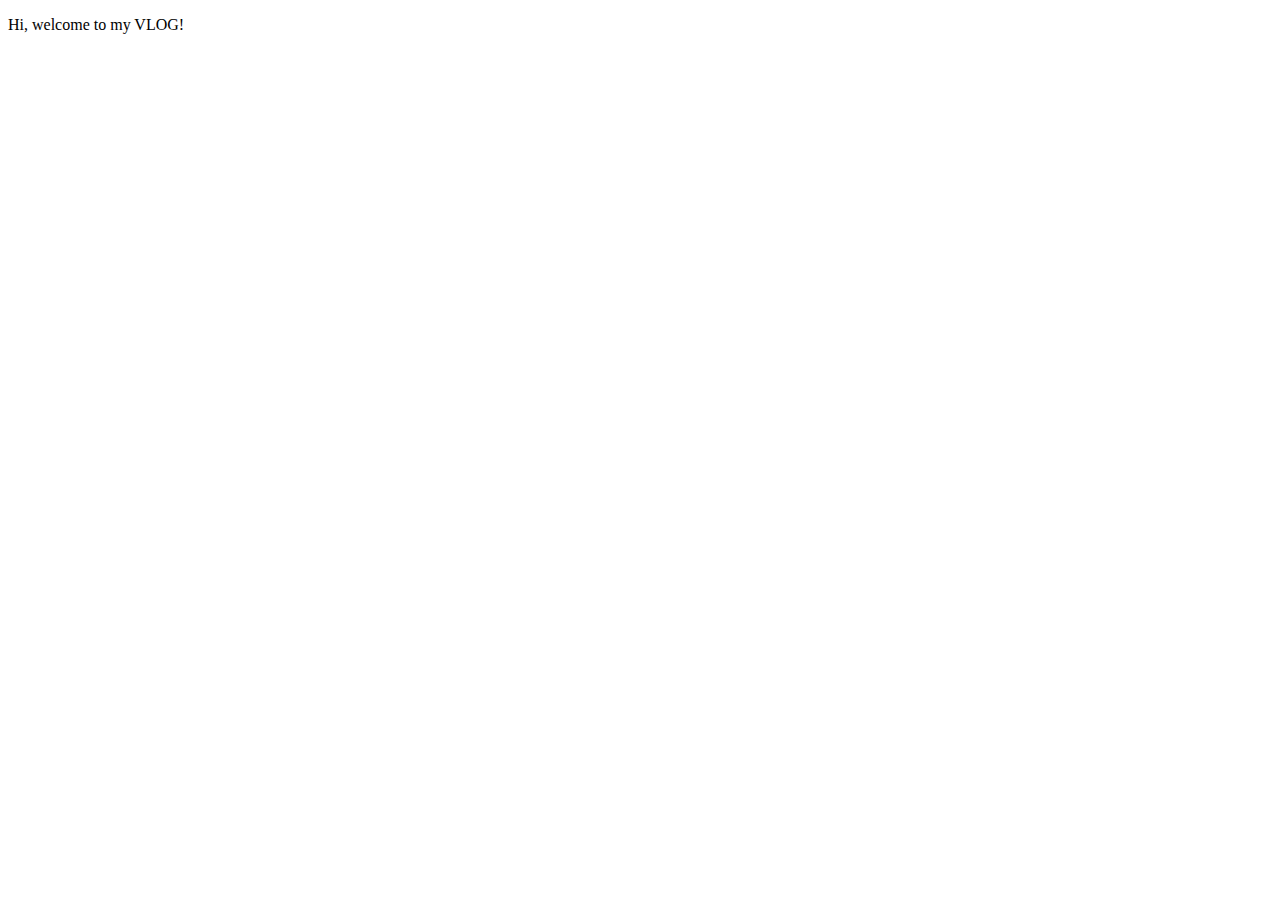
<file: docs/index_backup.html>
<!doctype html>
<html>
<head>
<meta charset='UTF-8'><meta name='viewport' content='width=device-width initial-scale=1'>
<title>index</title>
</head>
<body><p>Hi, welcome to my VLOG! </p>
<p>&nbsp;</p>
</body>
</html>
</file>
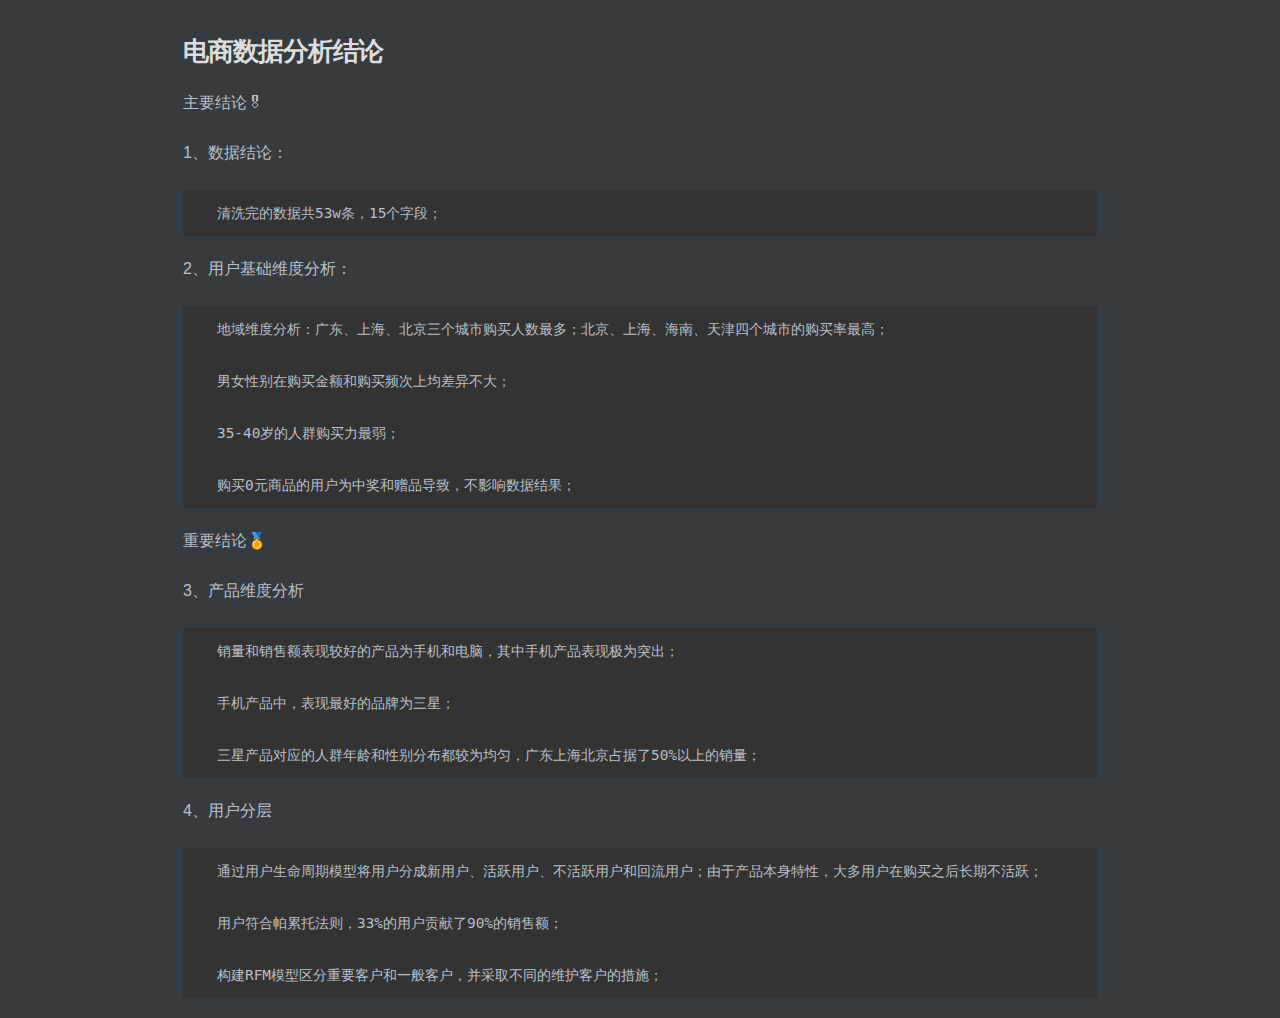
<file: docs/分析结论.html>
<!doctype html>
<html>
<head>
<meta charset='UTF-8'><meta name='viewport' content='width=device-width initial-scale=1'>

<style type='text/css'>html {overflow-x: initial !important;}:root { --bg-color:#ffffff; --text-color:#333333; --select-text-bg-color:#B5D6FC; --select-text-font-color:auto; --monospace:"Lucida Console",Consolas,"Courier",monospace; --title-bar-height:20px; }
.mac-os-11 { --title-bar-height:28px; }
html { font-size: 14px; background-color: var(--bg-color); color: var(--text-color); font-family: "Helvetica Neue", Helvetica, Arial, sans-serif; -webkit-font-smoothing: antialiased; }
body { margin: 0px; padding: 0px; height: auto; inset: 0px; font-size: 1rem; line-height: 1.42857; overflow-x: hidden; background: inherit; tab-size: 4; }
iframe { margin: auto; }
a.url { word-break: break-all; }
a:active, a:hover { outline: 0px; }
.in-text-selection, ::selection { text-shadow: none; background: var(--select-text-bg-color); color: var(--select-text-font-color); }
#write { margin: 0px auto; height: auto; width: inherit; word-break: normal; overflow-wrap: break-word; position: relative; white-space: normal; overflow-x: visible; padding-top: 36px; }
#write.first-line-indent p { text-indent: 2em; }
#write.first-line-indent li p, #write.first-line-indent p * { text-indent: 0px; }
#write.first-line-indent li { margin-left: 2em; }
.for-image #write { padding-left: 8px; padding-right: 8px; }
body.typora-export { padding-left: 30px; padding-right: 30px; }
.typora-export .footnote-line, .typora-export li, .typora-export p { white-space: pre-wrap; }
.typora-export .task-list-item input { pointer-events: none; }
@media screen and (max-width: 500px) {
  body.typora-export { padding-left: 0px; padding-right: 0px; }
  #write { padding-left: 20px; padding-right: 20px; }
  .CodeMirror-sizer { margin-left: 0px !important; }
  .CodeMirror-gutters { display: none !important; }
}
#write li > figure:last-child { margin-bottom: 0.5rem; }
#write ol, #write ul { position: relative; }
img { max-width: 100%; vertical-align: middle; image-orientation: from-image; }
button, input, select, textarea { color: inherit; font: inherit; }
input[type="checkbox"], input[type="radio"] { line-height: normal; padding: 0px; }
*, ::after, ::before { box-sizing: border-box; }
#write h1, #write h2, #write h3, #write h4, #write h5, #write h6, #write p, #write pre { width: inherit; }
#write h1, #write h2, #write h3, #write h4, #write h5, #write h6, #write p { position: relative; }
p { line-height: inherit; }
h1, h2, h3, h4, h5, h6 { break-after: avoid-page; break-inside: avoid; orphans: 4; }
p { orphans: 4; }
h1 { font-size: 2rem; }
h2 { font-size: 1.8rem; }
h3 { font-size: 1.6rem; }
h4 { font-size: 1.4rem; }
h5 { font-size: 1.2rem; }
h6 { font-size: 1rem; }
.md-math-block, .md-rawblock, h1, h2, h3, h4, h5, h6, p { margin-top: 1rem; margin-bottom: 1rem; }
.hidden { display: none; }
.md-blockmeta { color: rgb(204, 204, 204); font-weight: 700; font-style: italic; }
a { cursor: pointer; }
sup.md-footnote { padding: 2px 4px; background-color: rgba(238, 238, 238, 0.7); color: rgb(85, 85, 85); border-radius: 4px; cursor: pointer; }
sup.md-footnote a, sup.md-footnote a:hover { color: inherit; text-transform: inherit; text-decoration: inherit; }
#write input[type="checkbox"] { cursor: pointer; width: inherit; height: inherit; }
figure { overflow-x: auto; margin: 1.2em 0px; max-width: calc(100% + 16px); padding: 0px; }
figure > table { margin: 0px; }
tr { break-inside: avoid; break-after: auto; }
thead { display: table-header-group; }
table { border-collapse: collapse; border-spacing: 0px; width: 100%; overflow: auto; break-inside: auto; text-align: left; }
table.md-table td { min-width: 32px; }
.CodeMirror-gutters { border-right: 0px; background-color: inherit; }
.CodeMirror-linenumber { user-select: none; }
.CodeMirror { text-align: left; }
.CodeMirror-placeholder { opacity: 0.3; }
.CodeMirror pre { padding: 0px 4px; }
.CodeMirror-lines { padding: 0px; }
div.hr:focus { cursor: none; }
#write pre { white-space: pre-wrap; }
#write.fences-no-line-wrapping pre { white-space: pre; }
#write pre.ty-contain-cm { white-space: normal; }
.CodeMirror-gutters { margin-right: 4px; }
.md-fences { font-size: 0.9rem; display: block; break-inside: avoid; text-align: left; overflow: visible; white-space: pre; background: inherit; position: relative !important; }
.md-fences-adv-panel { width: 100%; margin-top: 10px; text-align: center; padding-top: 0px; padding-bottom: 8px; overflow-x: auto; }
#write .md-fences.mock-cm { white-space: pre-wrap; }
.md-fences.md-fences-with-lineno { padding-left: 0px; }
#write.fences-no-line-wrapping .md-fences.mock-cm { white-space: pre; overflow-x: auto; }
.md-fences.mock-cm.md-fences-with-lineno { padding-left: 8px; }
.CodeMirror-line, twitterwidget { break-inside: avoid; }
.footnotes { opacity: 0.8; font-size: 0.9rem; margin-top: 1em; margin-bottom: 1em; }
.footnotes + .footnotes { margin-top: 0px; }
.md-reset { margin: 0px; padding: 0px; border: 0px; outline: 0px; vertical-align: top; background: 0px 0px; text-decoration: none; text-shadow: none; float: none; position: static; width: auto; height: auto; white-space: nowrap; cursor: inherit; -webkit-tap-highlight-color: transparent; line-height: normal; font-weight: 400; text-align: left; box-sizing: content-box; direction: ltr; }
li div { padding-top: 0px; }
blockquote { margin: 1rem 0px; }
li .mathjax-block, li p { margin: 0.5rem 0px; }
li blockquote { margin: 1rem 0px; }
li { margin: 0px; position: relative; }
blockquote > :last-child { margin-bottom: 0px; }
blockquote > :first-child, li > :first-child { margin-top: 0px; }
.footnotes-area { color: rgb(136, 136, 136); margin-top: 0.714rem; padding-bottom: 0.143rem; white-space: normal; }
#write .footnote-line { white-space: pre-wrap; }
@media print {
  body, html { border: 1px solid transparent; height: 99%; break-after: avoid; break-before: avoid; font-variant-ligatures: no-common-ligatures; }
  #write { margin-top: 0px; padding-top: 0px; border-color: transparent !important; }
  .typora-export * { -webkit-print-color-adjust: exact; }
  .typora-export #write { break-after: avoid; }
  .typora-export #write::after { height: 0px; }
  .is-mac table { break-inside: avoid; }
  .typora-export-show-outline .typora-export-sidebar { display: none; }
}
.footnote-line { margin-top: 0.714em; font-size: 0.7em; }
a img, img a { cursor: pointer; }
pre.md-meta-block { font-size: 0.8rem; min-height: 0.8rem; white-space: pre-wrap; background: rgb(204, 204, 204); display: block; overflow-x: hidden; }
p > .md-image:only-child:not(.md-img-error) img, p > img:only-child { display: block; margin: auto; }
#write.first-line-indent p > .md-image:only-child:not(.md-img-error) img { left: -2em; position: relative; }
p > .md-image:only-child { display: inline-block; width: 100%; }
#write .MathJax_Display { margin: 0.8em 0px 0px; }
.md-math-block { width: 100%; }
.md-math-block:not(:empty)::after { display: none; }
.MathJax_ref { fill: currentcolor; }
[contenteditable="true"]:active, [contenteditable="true"]:focus, [contenteditable="false"]:active, [contenteditable="false"]:focus { outline: 0px; box-shadow: none; }
.md-task-list-item { position: relative; list-style-type: none; }
.task-list-item.md-task-list-item { padding-left: 0px; }
.md-task-list-item > input { position: absolute; top: 0px; left: 0px; margin-left: -1.2em; margin-top: calc(1em - 10px); border: none; }
.math { font-size: 1rem; }
.md-toc { min-height: 3.58rem; position: relative; font-size: 0.9rem; border-radius: 10px; }
.md-toc-content { position: relative; margin-left: 0px; }
.md-toc-content::after, .md-toc::after { display: none; }
.md-toc-item { display: block; color: rgb(65, 131, 196); }
.md-toc-item a { text-decoration: none; }
.md-toc-inner:hover { text-decoration: underline; }
.md-toc-inner { display: inline-block; cursor: pointer; }
.md-toc-h1 .md-toc-inner { margin-left: 0px; font-weight: 700; }
.md-toc-h2 .md-toc-inner { margin-left: 2em; }
.md-toc-h3 .md-toc-inner { margin-left: 4em; }
.md-toc-h4 .md-toc-inner { margin-left: 6em; }
.md-toc-h5 .md-toc-inner { margin-left: 8em; }
.md-toc-h6 .md-toc-inner { margin-left: 10em; }
@media screen and (max-width: 48em) {
  .md-toc-h3 .md-toc-inner { margin-left: 3.5em; }
  .md-toc-h4 .md-toc-inner { margin-left: 5em; }
  .md-toc-h5 .md-toc-inner { margin-left: 6.5em; }
  .md-toc-h6 .md-toc-inner { margin-left: 8em; }
}
a.md-toc-inner { font-size: inherit; font-style: inherit; font-weight: inherit; line-height: inherit; }
.footnote-line a:not(.reversefootnote) { color: inherit; }
.md-attr { display: none; }
.md-fn-count::after { content: "."; }
code, pre, samp, tt { font-family: var(--monospace); }
kbd { margin: 0px 0.1em; padding: 0.1em 0.6em; font-size: 0.8em; color: rgb(36, 39, 41); background: rgb(255, 255, 255); border: 1px solid rgb(173, 179, 185); border-radius: 3px; box-shadow: rgba(12, 13, 14, 0.2) 0px 1px 0px, rgb(255, 255, 255) 0px 0px 0px 2px inset; white-space: nowrap; vertical-align: middle; }
.md-comment { color: rgb(162, 127, 3); opacity: 0.6; font-family: var(--monospace); }
code { text-align: left; vertical-align: initial; }
a.md-print-anchor { white-space: pre !important; border-width: initial !important; border-style: none !important; border-color: initial !important; display: inline-block !important; position: absolute !important; width: 1px !important; right: 0px !important; outline: 0px !important; background: 0px 0px !important; text-decoration: initial !important; text-shadow: initial !important; }
.os-windows.monocolor-emoji .md-emoji { font-family: "Segoe UI Symbol", sans-serif; }
.md-diagram-panel > svg { max-width: 100%; }
[lang="flow"] svg, [lang="mermaid"] svg { max-width: 100%; height: auto; }
[lang="mermaid"] .node text { font-size: 1rem; }
table tr th { border-bottom: 0px; }
video { max-width: 100%; display: block; margin: 0px auto; }
iframe { max-width: 100%; width: 100%; border: none; }
.highlight td, .highlight tr { border: 0px; }
mark { background: rgb(255, 255, 0); color: rgb(0, 0, 0); }
.md-html-inline .md-plain, .md-html-inline strong, mark .md-inline-math, mark strong { color: inherit; }
.md-expand mark .md-meta { opacity: 0.3 !important; }
mark .md-meta { color: rgb(0, 0, 0); }
@media print {
  .typora-export h1, .typora-export h2, .typora-export h3, .typora-export h4, .typora-export h5, .typora-export h6 { break-inside: avoid; }
}
.md-diagram-panel .messageText { stroke: none !important; }
.md-diagram-panel .start-state { fill: var(--node-fill); }
.md-diagram-panel .edgeLabel rect { opacity: 1 !important; }
.md-fences.md-fences-math { font-size: 1em; }
.md-fences-advanced:not(.md-focus) { padding: 0px; white-space: nowrap; border: 0px; }
.md-fences-advanced:not(.md-focus) { background: inherit; }
.typora-export-show-outline .typora-export-content { max-width: 1440px; margin: auto; display: flex; flex-direction: row; }
.typora-export-sidebar { width: 300px; font-size: 0.8rem; margin-top: 80px; margin-right: 18px; }
.typora-export-show-outline #write { --webkit-flex:2; flex: 2 1 0%; }
.typora-export-sidebar .outline-content { position: fixed; top: 0px; max-height: 100%; overflow: hidden auto; padding-bottom: 30px; padding-top: 60px; width: 300px; }
@media screen and (max-width: 1024px) {
  .typora-export-sidebar, .typora-export-sidebar .outline-content { width: 240px; }
}
@media screen and (max-width: 800px) {
  .typora-export-sidebar { display: none; }
}
.outline-content li, .outline-content ul { margin-left: 0px; margin-right: 0px; padding-left: 0px; padding-right: 0px; list-style: none; }
.outline-content ul { margin-top: 0px; margin-bottom: 0px; }
.outline-content strong { font-weight: 400; }
.outline-expander { width: 1rem; height: 1.42857rem; position: relative; display: table-cell; vertical-align: middle; cursor: pointer; padding-left: 4px; }
.outline-expander::before { content: ""; position: relative; font-family: Ionicons; display: inline-block; font-size: 8px; vertical-align: middle; }
.outline-item { padding-top: 3px; padding-bottom: 3px; cursor: pointer; }
.outline-expander:hover::before { content: ""; }
.outline-h1 > .outline-item { padding-left: 0px; }
.outline-h2 > .outline-item { padding-left: 1em; }
.outline-h3 > .outline-item { padding-left: 2em; }
.outline-h4 > .outline-item { padding-left: 3em; }
.outline-h5 > .outline-item { padding-left: 4em; }
.outline-h6 > .outline-item { padding-left: 5em; }
.outline-label { cursor: pointer; display: table-cell; vertical-align: middle; text-decoration: none; color: inherit; }
.outline-label:hover { text-decoration: underline; }
.outline-item:hover { border-color: rgb(245, 245, 245); background-color: var(--item-hover-bg-color); }
.outline-item:hover { margin-left: -28px; margin-right: -28px; border-left: 28px solid transparent; border-right: 28px solid transparent; }
.outline-item-single .outline-expander::before, .outline-item-single .outline-expander:hover::before { display: none; }
.outline-item-open > .outline-item > .outline-expander::before { content: ""; }
.outline-children { display: none; }
.info-panel-tab-wrapper { display: none; }
.outline-item-open > .outline-children { display: block; }
.typora-export .outline-item { padding-top: 1px; padding-bottom: 1px; }
.typora-export .outline-item:hover { margin-right: -8px; border-right: 8px solid transparent; }
.typora-export .outline-expander::before { content: "+"; font-family: inherit; top: -1px; }
.typora-export .outline-expander:hover::before, .typora-export .outline-item-open > .outline-item > .outline-expander::before { content: "−"; }
.typora-export-collapse-outline .outline-children { display: none; }
.typora-export-collapse-outline .outline-item-open > .outline-children, .typora-export-no-collapse-outline .outline-children { display: block; }
.typora-export-no-collapse-outline .outline-expander::before { content: "" !important; }
.typora-export-show-outline .outline-item-active > .outline-item .outline-label { font-weight: 700; }
.md-inline-math-container mjx-container { zoom: 0.95; }


.CodeMirror { height: auto; }
.CodeMirror.cm-s-inner { background: inherit; }
.CodeMirror-scroll { overflow: auto hidden; z-index: 3; }
.CodeMirror-gutter-filler, .CodeMirror-scrollbar-filler { background-color: rgb(255, 255, 255); }
.CodeMirror-gutters { border-right: 1px solid rgb(221, 221, 221); background: inherit; white-space: nowrap; }
.CodeMirror-linenumber { padding: 0px 3px 0px 5px; text-align: right; color: rgb(153, 153, 153); }
.cm-s-inner .cm-keyword { color: rgb(119, 0, 136); }
.cm-s-inner .cm-atom, .cm-s-inner.cm-atom { color: rgb(34, 17, 153); }
.cm-s-inner .cm-number { color: rgb(17, 102, 68); }
.cm-s-inner .cm-def { color: rgb(0, 0, 255); }
.cm-s-inner .cm-variable { color: rgb(0, 0, 0); }
.cm-s-inner .cm-variable-2 { color: rgb(0, 85, 170); }
.cm-s-inner .cm-variable-3 { color: rgb(0, 136, 85); }
.cm-s-inner .cm-string { color: rgb(170, 17, 17); }
.cm-s-inner .cm-property { color: rgb(0, 0, 0); }
.cm-s-inner .cm-operator { color: rgb(152, 26, 26); }
.cm-s-inner .cm-comment, .cm-s-inner.cm-comment { color: rgb(170, 85, 0); }
.cm-s-inner .cm-string-2 { color: rgb(255, 85, 0); }
.cm-s-inner .cm-meta { color: rgb(85, 85, 85); }
.cm-s-inner .cm-qualifier { color: rgb(85, 85, 85); }
.cm-s-inner .cm-builtin { color: rgb(51, 0, 170); }
.cm-s-inner .cm-bracket { color: rgb(153, 153, 119); }
.cm-s-inner .cm-tag { color: rgb(17, 119, 0); }
.cm-s-inner .cm-attribute { color: rgb(0, 0, 204); }
.cm-s-inner .cm-header, .cm-s-inner.cm-header { color: rgb(0, 0, 255); }
.cm-s-inner .cm-quote, .cm-s-inner.cm-quote { color: rgb(0, 153, 0); }
.cm-s-inner .cm-hr, .cm-s-inner.cm-hr { color: rgb(153, 153, 153); }
.cm-s-inner .cm-link, .cm-s-inner.cm-link { color: rgb(0, 0, 204); }
.cm-negative { color: rgb(221, 68, 68); }
.cm-positive { color: rgb(34, 153, 34); }
.cm-header, .cm-strong { font-weight: 700; }
.cm-del { text-decoration: line-through; }
.cm-em { font-style: italic; }
.cm-link { text-decoration: underline; }
.cm-error { color: red; }
.cm-invalidchar { color: red; }
.cm-constant { color: rgb(38, 139, 210); }
.cm-defined { color: rgb(181, 137, 0); }
div.CodeMirror span.CodeMirror-matchingbracket { color: rgb(0, 255, 0); }
div.CodeMirror span.CodeMirror-nonmatchingbracket { color: rgb(255, 34, 34); }
.cm-s-inner .CodeMirror-activeline-background { background: inherit; }
.CodeMirror { position: relative; overflow: hidden; }
.CodeMirror-scroll { height: 100%; outline: 0px; position: relative; box-sizing: content-box; background: inherit; }
.CodeMirror-sizer { position: relative; }
.CodeMirror-gutter-filler, .CodeMirror-hscrollbar, .CodeMirror-scrollbar-filler, .CodeMirror-vscrollbar { position: absolute; z-index: 6; display: none; outline: 0px; }
.CodeMirror-vscrollbar { right: 0px; top: 0px; overflow: hidden; }
.CodeMirror-hscrollbar { bottom: 0px; left: 0px; overflow: auto hidden; }
.CodeMirror-scrollbar-filler { right: 0px; bottom: 0px; }
.CodeMirror-gutter-filler { left: 0px; bottom: 0px; }
.CodeMirror-gutters { position: absolute; left: 0px; top: 0px; padding-bottom: 10px; z-index: 3; overflow-y: hidden; }
.CodeMirror-gutter { white-space: normal; height: 100%; box-sizing: content-box; padding-bottom: 30px; margin-bottom: -32px; display: inline-block; }
.CodeMirror-gutter-wrapper { position: absolute; z-index: 4; background: 0px 0px !important; border: none !important; }
.CodeMirror-gutter-background { position: absolute; top: 0px; bottom: 0px; z-index: 4; }
.CodeMirror-gutter-elt { position: absolute; cursor: default; z-index: 4; }
.CodeMirror-lines { cursor: text; }
.CodeMirror pre { border-radius: 0px; border-width: 0px; background: 0px 0px; font-family: inherit; font-size: inherit; margin: 0px; white-space: pre; overflow-wrap: normal; color: inherit; z-index: 2; position: relative; overflow: visible; }
.CodeMirror-wrap pre { overflow-wrap: break-word; white-space: pre-wrap; word-break: normal; }
.CodeMirror-code pre { border-right: 30px solid transparent; width: fit-content; }
.CodeMirror-wrap .CodeMirror-code pre { border-right: none; width: auto; }
.CodeMirror-linebackground { position: absolute; inset: 0px; z-index: 0; }
.CodeMirror-linewidget { position: relative; z-index: 2; overflow: auto; }
.CodeMirror-wrap .CodeMirror-scroll { overflow-x: hidden; }
.CodeMirror-measure { position: absolute; width: 100%; height: 0px; overflow: hidden; visibility: hidden; }
.CodeMirror-measure pre { position: static; }
.CodeMirror div.CodeMirror-cursor { position: absolute; visibility: hidden; border-right: none; width: 0px; }
.CodeMirror div.CodeMirror-cursor { visibility: hidden; }
.CodeMirror-focused div.CodeMirror-cursor { visibility: inherit; }
.cm-searching { background: rgba(255, 255, 0, 0.4); }
span.cm-underlined { text-decoration: underline; }
span.cm-strikethrough { text-decoration: line-through; }
.cm-tw-syntaxerror { color: rgb(255, 255, 255); background-color: rgb(153, 0, 0); }
.cm-tw-deleted { text-decoration: line-through; }
.cm-tw-header5 { font-weight: 700; }
.cm-tw-listitem:first-child { padding-left: 10px; }
.cm-tw-box { border-style: solid; border-right-width: 1px; border-bottom-width: 1px; border-left-width: 1px; border-color: inherit; border-top-width: 0px !important; }
.cm-tw-underline { text-decoration: underline; }
@media print {
  .CodeMirror div.CodeMirror-cursor { visibility: hidden; }
}


:root {
  --mermaid-theme: night;
}

[lang='mermaid'] .label {
  color: #333;
}

/* CSS Document */

/** code highlight */

.cm-s-inner .cm-variable,
.cm-s-inner .cm-operator,
.cm-s-inner .cm-property {
    color: #b8bfc6;
}

.cm-s-inner .cm-keyword {
    color: #C88FD0;
}

.cm-s-inner .cm-tag {
    color: #7DF46A;
}

.cm-s-inner .cm-attribute {
    color: #7575E4;
}

.CodeMirror div.CodeMirror-cursor {
    border-left: 1px solid #b8bfc6;
    z-index: 3;
}

.cm-s-inner .cm-string {
    color: #D26B6B;
}

.cm-s-inner .cm-comment,
.cm-s-inner.cm-comment {
    color: #DA924A;
}

.cm-s-inner .cm-header,
.cm-s-inner .cm-def,
.cm-s-inner.cm-header,
.cm-s-inner.cm-def {
    color: #8d8df0;
}

.cm-s-inner .cm-quote,
.cm-s-inner.cm-quote {
    color: #57ac57;
}

.cm-s-inner .cm-hr {
    color: #d8d5d5;
}

.cm-s-inner .cm-link {
    color: #d3d3ef;
}

.cm-s-inner .cm-negative {
    color: #d95050;
}

.cm-s-inner .cm-positive {
    color: #50e650;
}

.cm-s-inner .cm-string-2 {
    color: #f50;
}

.cm-s-inner .cm-meta,
.cm-s-inner .cm-qualifier {
    color: #b7b3b3;
}

.cm-s-inner .cm-builtin {
    color: #f3b3f8;
}

.cm-s-inner .cm-bracket {
    color: #997;
}

.cm-s-inner .cm-atom,
.cm-s-inner.cm-atom {
    color: #84B6CB;
}

.cm-s-inner .cm-number {
    color: #64AB8F;
}

.cm-s-inner .cm-variable {
    color: #b8bfc6;
}

.cm-s-inner .cm-variable-2 {
    color: #9FBAD5;
}

.cm-s-inner .cm-variable-3 {
    color: #1cc685;
}

.CodeMirror-selectedtext,
.CodeMirror-selected {
    background: #4a89dc;
    color: #fff !important;
    text-shadow: none;
}

.CodeMirror-gutters {
    border-right: none;
}

/* CSS Document */

/** markdown source **/
.cm-s-typora-default .cm-header, 
.cm-s-typora-default .cm-property
{
    color: #cebcca;
}

.CodeMirror.cm-s-typora-default div.CodeMirror-cursor{
    border-left: 3px solid #b8bfc6;
}

.cm-s-typora-default .cm-comment {
    color: #9FB1FF;
}

.cm-s-typora-default .cm-string {
    color: #A7A7D9
}

.cm-s-typora-default .cm-atom, .cm-s-typora-default .cm-number {
    color: #848695;
    font-style: italic;
}

.cm-s-typora-default .cm-link {
    color: #95B94B;
}

.cm-s-typora-default .CodeMirror-activeline-background {
    background: rgba(51, 51, 51, 0.72);
}

.cm-s-typora-default .cm-comment, .cm-s-typora-default .cm-code {
	color: #8aa1e1;
}@import "";
@import "";
@import "";

:root {
    --bg-color:  #363B40;
    --side-bar-bg-color: #2E3033;
    --text-color: #b8bfc6;

    --select-text-bg-color:#4a89dc;

    --item-hover-bg-color: #0a0d16;
    --control-text-color: #b7b7b7;
    --control-text-hover-color: #eee;
    --window-border: 1px solid #555;

    --active-file-bg-color: rgb(34, 34, 34);
    --active-file-border-color: #8d8df0;

    --primary-color: #a3d5fe;

    --active-file-text-color: white;
    --item-hover-bg-color: #70717d;
    --item-hover-text-color: white;
    --primary-color: #6dc1e7;

    --rawblock-edit-panel-bd: #333;

    --search-select-bg-color: #428bca;
}

html {
    font-size: 16px;
    -webkit-font-smoothing: antialiased;
}

html,
body {
    -webkit-text-size-adjust: 100%;
    -ms-text-size-adjust: 100%;
    background: #363B40;
    background: var(--bg-color);
    fill: currentColor;
    line-height: 1.625rem;
}

#write {
    max-width: 914px;
}


@media only screen and (min-width: 1400px) {
	#write {
		max-width: 1024px;
	}
}

@media only screen and (min-width: 1800px) {
	#write {
		max-width: 1200px;
	}
}

html,
body,
button,
input,
select,
textarea,
div.code-tooltip-content {
    color: #b8bfc6;
    border-color: transparent;
}

div.code-tooltip,
.md-hover-tip .md-arrow:after {
    background: #333;
}

.native-window #md-notification {
    border: 1px solid #70717d;
}

.popover.bottom > .arrow:after {
    border-bottom-color: #333;
}

html,
body,
button,
input,
select,
textarea {
    font-family: "Helvetica Neue", Helvetica, Arial, 'Segoe UI Emoji', sans-serif;
}

hr {
    height: 2px;
    border: 0;
    margin: 24px 0 !important;
}

h1,
h2,
h3,
h4,
h5,
h6 {
    font-family: "Lucida Grande", "Corbel", sans-serif;
    font-weight: normal;
    clear: both;
    -ms-word-wrap: break-word;
    word-wrap: break-word;
    margin: 0;
    padding: 0;
    color: #DEDEDE
}

h1 {
    font-size: 2.5rem;
    /* 36px */
    line-height: 2.75rem;
    /* 40px */
    margin-bottom: 1.5rem;
    /* 24px */
    letter-spacing: -1.5px;
}

h2 {
    font-size: 1.63rem;
    /* 24px */
    line-height: 1.875rem;
    /* 30px */
    margin-bottom: 1.5rem;
    /* 24px */
    letter-spacing: -1px;
    font-weight: bold;
}

h3 {
    font-size: 1.17rem;
    /* 18px */
    line-height: 1.5rem;
    /* 24px */
    margin-bottom: 1.5rem;
    /* 24px */
    letter-spacing: -1px;
    font-weight: bold;
}

h4 {
    font-size: 1.12rem;
    /* 16px */
    line-height: 1.375rem;
    /* 22px */
    margin-bottom: 1.5rem;
    /* 24px */
    color: white;
}

h5 {
    font-size: 0.97rem;
    /* 16px */
    line-height: 1.25rem;
    /* 22px */
    margin-bottom: 1.5rem;
    /* 24px */
    font-weight: bold;
}

h6 {
    font-size: 0.93rem;
    /* 16px */
    line-height: 1rem;
    /* 16px */
    margin-bottom: 0.75rem;
    color: white;
}

@media (min-width: 980px) {
    h3.md-focus:before,
    h4.md-focus:before,
    h5.md-focus:before,
    h6.md-focus:before {
        color: #ddd;
        border: 1px solid #ddd;
        border-radius: 3px;
        position: absolute;
        left: -1.642857143rem;
        top: .357142857rem;
        float: left;
        font-size: 9px;
        padding-left: 2px;
        padding-right: 2px;
        vertical-align: bottom;
        font-weight: normal;
        line-height: normal;
    }

    h3.md-focus:before {
        content: 'h3';
    }

    h4.md-focus:before {
        content: 'h4';
    }

    h5.md-focus:before {
        content: 'h5';
        top: 0px;
    }

    h6.md-focus:before {
        content: 'h6';
        top: 0px;
    }
}

a {
    text-decoration: none;
    outline: 0;
}

a:hover {
    outline: 0;
}

a:focus {
    outline: thin dotted;
}

sup.md-footnote {
    background-color: #555;
    color: #ddd;
}

p {
    -ms-word-wrap: break-word;
    word-wrap: break-word;
}

p,
ul,
dd,
ol,
hr,
address,
pre,
table,
iframe,
.wp-caption,
.wp-audio-shortcode,
.wp-video-shortcode {
    margin-top: 0;
    margin-bottom: 1.5rem;
    /* 24px */
}

audio:not([controls]) {
    display: none;
}

[hidden] {
    display: none;
}

::-moz-selection {
    background: #4a89dc;
    color: #fff;
    text-shadow: none;
}

*.in-text-selection,
::selection {
    background: #4a89dc;
    color: #fff;
    text-shadow: none;
}

ul,
ol {
    padding: 0 0 0 1.875rem;
    /* 30px */
}

ul {
    list-style: square;
}

ol {
    list-style: decimal;
}

ul ul,
ol ol,
ul ol,
ol ul {
    margin: 0;
}

b,
th,
dt,
strong {
    font-weight: bold;
}

i,
em,
dfn,
cite {
    font-style: italic;
}

blockquote {
    padding-left: 1.875rem;
    margin: 0 0 1.875rem 1.875rem;
    border-left: solid 2px #474d54;
    padding-left: 30px;
    margin-top: 35px;
}

pre,
code,
kbd,
tt,
var {
    font-size: 0.875em;
    font-family: Monaco, Consolas, "Andale Mono", "DejaVu Sans Mono", monospace;
}

code,
tt,
var {
    background: rgba(0, 0, 0, 0.05);
}

kbd {
    padding: 2px 4px;
    font-size: 90%;
    color: #fff;
    background-color: #333;
    border-radius: 3px;
    box-shadow: inset 0 -1px 0 rgba(0,0,0,.25);
}

pre.md-fences {
    padding: 10px 10px 10px 30px;
    margin-bottom: 20px;
    background: #333;
}

.CodeMirror-gutters {
    background: #333;
    border-right: 1px solid transparent;
}

.enable-diagrams pre.md-fences[lang="sequence"] .code-tooltip,
.enable-diagrams pre.md-fences[lang="flow"] .code-tooltip,
.enable-diagrams pre.md-fences[lang="mermaid"] .code-tooltip {
    bottom: -2.2em;
    right: 4px;
}

code,
kbd,
tt,
var {
    padding: 2px 5px;
}

table {
    max-width: 100%;
    width: 100%;
    border-collapse: collapse;
    border-spacing: 0;
}

th,
td {
    padding: 5px 10px;
    vertical-align: top;
}

a {
    -webkit-transition: all .2s ease-in-out;
    transition: all .2s ease-in-out;
}

hr {
    background: #474d54;
    /* variable */
}

h1 {
    margin-top: 2em;
}

a {
    color: #e0e0e0;
    text-decoration: underline;
}

a:hover {
    color: #fff;
}

.md-inline-math script {
    color: #81b1db;
}

b,
th,
dt,
strong {
    color: #DEDEDE;
    /* variable */
}

mark {
    background: #D3D40E;
}

blockquote {
    color: #9DA2A6;
}

table a {
    color: #DEDEDE;
    /* variable */
}

th,
td {
    border: solid 1px #474d54;
    /* variable */
}

.task-list {
    padding-left: 0;
}

.md-task-list-item {
    padding-left: 1.25rem;
}

.md-task-list-item > input {
    top: auto;
}

.md-task-list-item > input:before {
    content: "";
    display: inline-block;
    width: 0.875rem;
    height: 0.875rem;
    vertical-align: middle;
    text-align: center;
    border: 1px solid #b8bfc6;
    background-color: #363B40;
    margin-top: -0.4rem;
}

.md-task-list-item > input:checked:before,
.md-task-list-item > input[checked]:before {
    content: '\221A';
    /*◘*/
    font-size: 0.625rem;
    line-height: 0.625rem;
    color: #DEDEDE;
}

/** quick open **/
.auto-suggest-container {
    border: 0px;
    background-color: #525C65;
}

#typora-quick-open {
    background-color: #525C65;
}

#typora-quick-open input{
    background-color: #525C65;
    border: 0;
    border-bottom: 1px solid grey;
}

.typora-quick-open-item {
    background-color: inherit;
    color: inherit;
}

.typora-quick-open-item.active,
.typora-quick-open-item:hover {
    background-color: #4D8BDB;
    color: white;
}

.typora-quick-open-item:hover {
    background-color: rgba(77, 139, 219, 0.8);
}

.typora-search-spinner > div {
  background-color: #fff;
}

#write pre.md-meta-block {
    border-bottom: 1px dashed #ccc;
    background: transparent;
    padding-bottom: 0.6em;
    line-height: 1.6em;
}

.btn,
.btn .btn-default {
    background: transparent;
    color: #b8bfc6;
}

.ty-table-edit {
    border-top: 1px solid gray;
    background-color: #363B40;
}

.popover-title {
    background: transparent;
}

.md-image>.md-meta {
    color: #BBBBBB;
    background: transparent;
}

.md-expand.md-image>.md-meta {
    color: #DDD;
}

#write>h3:before,
#write>h4:before,
#write>h5:before,
#write>h6:before {
    border: none;
    border-radius: 0px;
    color: #888;
    text-decoration: underline;
    left: -1.4rem;
    top: 0.2rem;
}

#write>h3.md-focus:before {
    top: 2px;
}

#write>h4.md-focus:before {
    top: 2px;
}

.md-toc-item {
    color: #A8C2DC;
}

#write div.md-toc-tooltip {
    background-color: #363B40;
}

.dropdown-menu .btn:hover,
.dropdown-menu .btn:focus,
.md-toc .btn:hover,
.md-toc .btn:focus {
    color: white;
    background: black;
}

#toc-dropmenu {
    background: rgba(50, 54, 59, 0.93);
    border: 1px solid rgba(253, 253, 253, 0.15);
}

#toc-dropmenu .divider {
    background-color: #9b9b9b;
}

.outline-expander:before {
    top: 2px;
}

#typora-sidebar {
    box-shadow: none;
    border-right: 1px dashed;
    border-right: none;
}

.sidebar-tabs {
    border-bottom:0;
}

#typora-sidebar:hover .outline-title-wrapper {
    border-left: 1px dashed;
}

.outline-title-wrapper .btn {
    color: inherit;
}

.outline-item:hover {
    border-color: #363B40;
    background-color: #363B40;
    color: white;
}

h1.md-focus .md-attr,
h2.md-focus .md-attr,
h3.md-focus .md-attr,
h4.md-focus .md-attr,
h5.md-focus .md-attr,
h6.md-focus .md-attr,
.md-header-span .md-attr {
    color: #8C8E92;
    display: inline;
}

.md-comment {
    color: #5a95e3;
    opacity: 0.8;
}

.md-inline-math svg {
    color: #b8bfc6;
}

#math-inline-preview .md-arrow:after {
    background: black;
}

.modal-content {
    background: var(--bg-color);
    border: 0;
}

.modal-title {
    font-size: 1.5em;
}

.modal-content input {
    background-color: rgba(26, 21, 21, 0.51);
    color: white;
}

.modal-content .input-group-addon {
    color: white;
}

.modal-backdrop {
    background-color: rgba(174, 174, 174, 0.7);
}

.modal-content .btn-primary {
    border-color: var(--primary-color);
}

.md-table-resize-popover {
    background-color: #333;
}

.form-inline .input-group .input-group-addon {
    color: white;
}

#md-searchpanel {
    border-bottom: 1px dashed grey;
}

/** UI for electron */

.context-menu,
#spell-check-panel,
#footer-word-count-info {
    background-color: #42464A;
}

.context-menu.dropdown-menu .divider,
.dropdown-menu .divider {
    background-color: #777777;
    opacity: 1;
}

footer {
    color: inherit;
}

@media (max-width: 1000px) {
    footer {
        border-top: none;
    }
    footer:hover {
        color: inherit;
    }
}

#file-info-file-path .file-info-field-value:hover {
    background-color: #555;
    color: #dedede;
}

.megamenu-content,
.megamenu-opened header {
    background: var(--bg-color);
}

.megamenu-menu-panel h2,
.megamenu-menu-panel h1,
.long-btn {
    color: inherit;
}

.megamenu-menu-panel input[type='text'] {
    background: inherit;
    border: 0;
    border-bottom: 1px solid;
}

#recent-file-panel-action-btn {
    background: inherit;
    border: 1px grey solid;
}

.megamenu-menu-panel .dropdown-menu > li > a {
    color: inherit;
    background-color: #2F353A;
    text-decoration: none;
}

.megamenu-menu-panel table td:nth-child(1) {
    color: inherit;
    font-weight: bold;
}

.megamenu-menu-panel tbody tr:hover td:nth-child(1) {
    color: white;
}

.modal-footer .btn-default, 
.modal-footer .btn-primary,
.modal-footer .btn-default:not(:hover) {
    border: 1px solid;
    border-color: transparent;
}

.btn-primary {
    color: white;
}

.btn-default:hover, .btn-default:focus, .btn-default.focus, .btn-default:active, .btn-default.active, .open > .dropdown-toggle.btn-default {
    color: white;
    border: 1px solid #ddd;
    background-color: inherit;
}

.modal-header {
    border-bottom: 0;
}

.modal-footer {
    border-top: 0;
}

#recent-file-panel tbody tr:nth-child(2n-1) {
    background-color: transparent !important;
}

.megamenu-menu-panel tbody tr:hover td:nth-child(2) {
    color: inherit;
}

.megamenu-menu-panel .btn {
    border: 1px solid #eee;
    background: transparent;
}

.mouse-hover .toolbar-icon.btn:hover,
#w-full.mouse-hover,
#w-pin.mouse-hover {
    background-color: inherit;
}

.typora-node::-webkit-scrollbar {
    width: 5px;
}

.typora-node::-webkit-scrollbar-thumb:vertical {
    background: rgba(250, 250, 250, 0.3);
}

.typora-node::-webkit-scrollbar-thumb:vertical:active {
    background: rgba(250, 250, 250, 0.5);
}

#w-unpin {
    background-color: #4182c4;
}

#top-titlebar, #top-titlebar * {
    color: var(--item-hover-text-color);
}

.typora-sourceview-on #toggle-sourceview-btn,
#footer-word-count:hover,
.ty-show-word-count #footer-word-count {
    background: #333333;
}

#toggle-sourceview-btn:hover {
    color: #eee;
    background: #333333;
}

/** focus mode */
.on-focus-mode .md-end-block:not(.md-focus):not(.md-focus-container) * {
    color: #686868 !important;
}

.on-focus-mode .md-end-block:not(.md-focus) img,
.on-focus-mode .md-task-list-item:not(.md-focus-container)>input {
    opacity: #686868 !important;
}

.on-focus-mode li[cid]:not(.md-focus-container){
    color: #686868;
}

.on-focus-mode .md-fences.md-focus .CodeMirror-code>*:not(.CodeMirror-activeline) *,
.on-focus-mode .CodeMirror.cm-s-inner:not(.CodeMirror-focused) * {
    color: #686868 !important;
}

.on-focus-mode .md-focus,
.on-focus-mode .md-focus-container {
    color: #fff;
}

.on-focus-mode #typora-source .CodeMirror-code>*:not(.CodeMirror-activeline) * {
    color: #686868 !important;
}


/*diagrams*/
#write .md-focus .md-diagram-panel {
    border: 1px solid #ddd;
    margin-left: -1px;
    width: calc(100% + 2px);
}

/*diagrams*/
#write .md-focus.md-fences-with-lineno .md-diagram-panel {
    margin-left: auto;
}

.md-diagram-panel-error {
    color: #f1908e;
}

.active-tab-files #info-panel-tab-file,
.active-tab-files #info-panel-tab-file:hover,
.active-tab-outline #info-panel-tab-outline,
.active-tab-outline #info-panel-tab-outline:hover {
    color: #eee;
}

.sidebar-footer-item:hover,
.footer-item:hover {
    background: inherit;
    color: white;
}

.ty-side-sort-btn.active,
.ty-side-sort-btn:hover,
.selected-folder-menu-item a:after {
    color: white;
}

#sidebar-files-menu {
    border:solid 1px;
    box-shadow: 4px 4px 20px rgba(0, 0, 0, 0.79);
    background-color: var(--bg-color);
}

.file-list-item {
    border-bottom:none;
}

.file-list-item-summary {
    opacity: 1;
}

.file-list-item.active:first-child {
    border-top: none;
}

.file-node-background {
    height: 32px;
}

.file-library-node.active>.file-node-content,
.file-list-item.active {
    color: white;
    color: var(--active-file-text-color);
}

.file-library-node.active>.file-node-background{
    background-color: rgb(34, 34, 34);
    background-color: var(--active-file-bg-color);
}
.file-list-item.active {
    background-color: rgb(34, 34, 34);
    background-color: var(--active-file-bg-color);
}

#ty-tooltip {
    background-color: black;
    color: #eee;
}

.md-task-list-item>input {
    margin-left: -1.3em;
    margin-top: 0.3rem;
    -webkit-appearance: none;
}

.md-mathjax-midline {
    background-color: #57616b;
    border-bottom: none;
}

footer.ty-footer {
    border-color: #656565;
}

.ty-preferences .btn-default {
    background: transparent;
}
.ty-preferences .btn-default:hover {
    background: #57616b;
}

.ty-preferences select {
    border: 1px solid #989698;
    height: 21px;
}

.ty-preferences .nav-group-item.active,
.export-item.active,
.export-items-list-control,
.export-detail {
    background: var(--item-hover-bg-color);
}

.ty-preferences input[type="search"] {
    border-color: #333;
    background: #333;
    line-height: 22px;
    border-radius: 6px;
    color: white;
}

.ty-preferences input[type="search"]:focus {
    box-shadow: none;
}

[data-is-directory="true"] .file-node-content {
    margin-bottom: 0;
}

.file-node-title {
    line-height: 22px;
}

.html-for-mac .file-node-open-state, .html-for-mac .file-node-icon {
    line-height: 26px;
}

::-webkit-scrollbar-thumb {
    background: rgba(230, 230, 230, 0.30);
}

::-webkit-scrollbar-thumb:active {
    background: rgba(230, 230, 230, 0.50);
}

#typora-sidebar:hover div.sidebar-content-content::-webkit-scrollbar-thumb:horizontal {
    background: rgba(230, 230, 230, 0.30);
}

.nav-group-item:active {
    background-color: #474d54 !important;
}

.md-search-hit {
    background: rgba(199, 140, 60, 0.81);
    color: #eee;
}

.md-search-hit * {
    color: #eee;
}

#md-searchpanel input {
    color: white;
}

.modal-backdrop.in {
    opacity: 1;
    backdrop-filter: blur(1px);
}

.clear-btn-icon {
    top: 8px;
}


</style><title>分析结论</title>
</head>
<body class='typora-export os-windows'><div class='typora-export-content'>
<div id='write'  class=''><h2 id='电商数据分析结论'><span>电商数据分析结论</span></h2><p><span>主要结论🎖</span></p><p><span>1、数据结论：</span></p><pre class="md-fences md-end-block ty-contain-cm modeLoaded" spellcheck="false" lang=""><div class="CodeMirror cm-s-inner cm-s-null-scroll CodeMirror-wrap" lang=""><div style="overflow: hidden; position: relative; width: 3px; height: 0px; top: 11px; left: 4px;"><textarea autocorrect="off" autocapitalize="off" spellcheck="false" tabindex="0" style="position: absolute; bottom: -1em; padding: 0px; width: 1000px; height: 1em; outline: none;"></textarea></div><div class="CodeMirror-scrollbar-filler" cm-not-content="true"></div><div class="CodeMirror-gutter-filler" cm-not-content="true"></div><div class="CodeMirror-scroll" tabindex="-1"><div class="CodeMirror-sizer" style="margin-left: 0px; margin-bottom: 0px; border-right-width: 0px; padding-right: 0px; padding-bottom: 0px;"><div style="position: relative; top: 0px;"><div class="CodeMirror-lines" role="presentation"><div role="presentation" style="position: relative; outline: none;"><div class="CodeMirror-measure"></div><div class="CodeMirror-measure"></div><div style="position: relative; z-index: 1;"></div><div class="CodeMirror-code" role="presentation"><div class="CodeMirror-activeline" style="position: relative;"><div class="CodeMirror-activeline-background CodeMirror-linebackground"></div><div class="CodeMirror-gutter-background CodeMirror-activeline-gutter" style="left: 0px; width: 0px;"></div><pre class=" CodeMirror-line " role="presentation"><span role="presentation" style="padding-right: 0.1px;">清洗完的数据共53w条，15个字段；</span></pre></div></div></div></div></div></div><div style="position: absolute; height: 0px; width: 1px; border-bottom: 0px solid transparent; top: 26px;"></div><div class="CodeMirror-gutters" style="display: none; height: 26px;"></div></div></div></pre><p><span>2、用户基础维度分析：</span></p><pre class="md-fences md-end-block ty-contain-cm modeLoaded" spellcheck="false" lang=""><div class="CodeMirror cm-s-inner cm-s-null-scroll CodeMirror-wrap" lang=""><div style="overflow: hidden; position: relative; width: 3px; height: 0px; top: 11px; left: 4px;"><textarea autocorrect="off" autocapitalize="off" spellcheck="false" tabindex="0" style="position: absolute; bottom: -1em; padding: 0px; width: 1000px; height: 1em; outline: none;"></textarea></div><div class="CodeMirror-scrollbar-filler" cm-not-content="true"></div><div class="CodeMirror-gutter-filler" cm-not-content="true"></div><div class="CodeMirror-scroll" tabindex="-1"><div class="CodeMirror-sizer" style="margin-left: 0px; margin-bottom: 0px; border-right-width: 0px; padding-right: 0px; padding-bottom: 0px;"><div style="position: relative; top: 0px;"><div class="CodeMirror-lines" role="presentation"><div role="presentation" style="position: relative; outline: none;"><div class="CodeMirror-measure"></div><div class="CodeMirror-measure"></div><div style="position: relative; z-index: 1;"></div><div class="CodeMirror-code" role="presentation" style=""><div class="CodeMirror-activeline" style="position: relative;"><div class="CodeMirror-activeline-background CodeMirror-linebackground"></div><div class="CodeMirror-gutter-background CodeMirror-activeline-gutter" style="left: 0px; width: 0px;"></div><pre class=" CodeMirror-line " role="presentation"><span role="presentation" style="padding-right: 0.1px;">地域维度分析：广东、上海、北京三个城市购买人数最多；北京、上海、海南、天津四个城市的购买率最高；</span></pre></div><pre class=" CodeMirror-line " role="presentation"><span role="presentation" style="padding-right: 0.1px;"><span cm-text="" cm-zwsp="">
</span></span></pre><pre class=" CodeMirror-line " role="presentation"><span role="presentation" style="padding-right: 0.1px;">男女性别在购买金额和购买频次上均差异不大；</span></pre><pre class=" CodeMirror-line " role="presentation"><span role="presentation" style="padding-right: 0.1px;"><span cm-text="" cm-zwsp="">
</span></span></pre><div class="" style="position: relative;"><pre class=" CodeMirror-line " role="presentation"><span role="presentation" style="padding-right: 0.1px;">35-40岁的人群购买力最弱；</span></pre></div><pre class=" CodeMirror-line " role="presentation"><span role="presentation" style="padding-right: 0.1px;"><span cm-text="" cm-zwsp="">
</span></span></pre><pre class=" CodeMirror-line " role="presentation"><span role="presentation" style="padding-right: 0.1px;">购买0元商品的用户为中奖和赠品导致，不影响数据结果；</span></pre></div></div></div></div></div><div style="position: absolute; height: 0px; width: 1px; border-bottom: 0px solid transparent; top: 182px;"></div><div class="CodeMirror-gutters" style="display: none; height: 182px;"></div></div></div></pre><p><span>重要结论🏅</span></p><p><span>3、产品维度分析</span></p><pre class="md-fences md-end-block ty-contain-cm modeLoaded" spellcheck="false" lang=""><div class="CodeMirror cm-s-inner cm-s-null-scroll CodeMirror-wrap" lang=""><div style="overflow: hidden; position: relative; width: 3px; height: 0px; top: 11px; left: 4px;"><textarea autocorrect="off" autocapitalize="off" spellcheck="false" tabindex="0" style="position: absolute; bottom: -1em; padding: 0px; width: 1000px; height: 1em; outline: none;"></textarea></div><div class="CodeMirror-scrollbar-filler" cm-not-content="true"></div><div class="CodeMirror-gutter-filler" cm-not-content="true"></div><div class="CodeMirror-scroll" tabindex="-1"><div class="CodeMirror-sizer" style="margin-left: 0px; margin-bottom: 0px; border-right-width: 0px; padding-right: 0px; padding-bottom: 0px;"><div style="position: relative; top: 0px;"><div class="CodeMirror-lines" role="presentation"><div role="presentation" style="position: relative; outline: none;"><div class="CodeMirror-measure"><pre><span>xxxxxxxxxx</span></pre></div><div class="CodeMirror-measure"></div><div style="position: relative; z-index: 1;"></div><div class="CodeMirror-code" role="presentation" style=""><div class="CodeMirror-activeline" style="position: relative;"><div class="CodeMirror-activeline-background CodeMirror-linebackground"></div><div class="CodeMirror-gutter-background CodeMirror-activeline-gutter" style="left: 0px; width: 0px;"></div><pre class=" CodeMirror-line " role="presentation"><span role="presentation" style="padding-right: 0.1px;">销量和销售额表现较好的产品为手机和电脑，其中手机产品表现极为突出；</span></pre></div><pre class=" CodeMirror-line " role="presentation"><span role="presentation" style="padding-right: 0.1px;"><span cm-text="" cm-zwsp="">
</span></span></pre><pre class=" CodeMirror-line " role="presentation"><span role="presentation" style="padding-right: 0.1px;">手机产品中，表现最好的品牌为三星；</span></pre><pre class=" CodeMirror-line " role="presentation"><span role="presentation" style="padding-right: 0.1px;"><span cm-text="" cm-zwsp="">
</span></span></pre><pre class=" CodeMirror-line " role="presentation"><span role="presentation" style="padding-right: 0.1px;">三星产品对应的人群年龄和性别分布都较为均匀，广东上海北京占据了50%以上的销量；</span></pre></div></div></div></div></div><div style="position: absolute; height: 0px; width: 1px; border-bottom: 0px solid transparent; top: 130px;"></div><div class="CodeMirror-gutters" style="display: none; height: 130px;"></div></div></div></pre><p><span>4、用户分层</span></p><pre class="md-fences md-end-block ty-contain-cm modeLoaded" spellcheck="false" lang=""><div class="CodeMirror cm-s-inner cm-s-null-scroll CodeMirror-wrap" lang=""><div style="overflow: hidden; position: relative; width: 3px; height: 0px; top: 11px; left: 4px;"><textarea autocorrect="off" autocapitalize="off" spellcheck="false" tabindex="0" style="position: absolute; bottom: -1em; padding: 0px; width: 1000px; height: 1em; outline: none;"></textarea></div><div class="CodeMirror-scrollbar-filler" cm-not-content="true"></div><div class="CodeMirror-gutter-filler" cm-not-content="true"></div><div class="CodeMirror-scroll" tabindex="-1"><div class="CodeMirror-sizer" style="margin-left: 0px; margin-bottom: 0px; border-right-width: 0px; padding-right: 0px; padding-bottom: 0px;"><div style="position: relative; top: 0px;"><div class="CodeMirror-lines" role="presentation"><div role="presentation" style="position: relative; outline: none;"><div class="CodeMirror-measure"><pre><span>xxxxxxxxxx</span></pre></div><div class="CodeMirror-measure"></div><div style="position: relative; z-index: 1;"></div><div class="CodeMirror-code" role="presentation" style=""><div class="CodeMirror-activeline" style="position: relative;"><div class="CodeMirror-activeline-background CodeMirror-linebackground"></div><div class="CodeMirror-gutter-background CodeMirror-activeline-gutter" style="left: 0px; width: 0px;"></div><pre class=" CodeMirror-line " role="presentation"><span role="presentation" style="padding-right: 0.1px;">通过用户生命周期模型将用户分成新用户、活跃用户、不活跃用户和回流用户；由于产品本身特性，大多用户在购买之后长期不活跃；</span></pre></div><pre class=" CodeMirror-line " role="presentation"><span role="presentation" style="padding-right: 0.1px;"><span cm-text="" cm-zwsp="">
</span></span></pre><pre class=" CodeMirror-line " role="presentation"><span role="presentation" style="padding-right: 0.1px;">用户符合帕累托法则，33%的用户贡献了90%的销售额；</span></pre><pre class=" CodeMirror-line " role="presentation"><span role="presentation" style="padding-right: 0.1px;"><span cm-text="" cm-zwsp="">
</span></span></pre><pre class=" CodeMirror-line " role="presentation"><span role="presentation" style="padding-right: 0.1px;">构建RFM模型区分重要客户和一般客户，并采取不同的维护客户的措施；</span></pre></div></div></div></div></div><div style="position: absolute; height: 0px; width: 1px; border-bottom: 0px solid transparent; top: 130px;"></div><div class="CodeMirror-gutters" style="display: none; height: 130px;"></div></div></div></pre></div></div>
</body>
</html>
</file>
